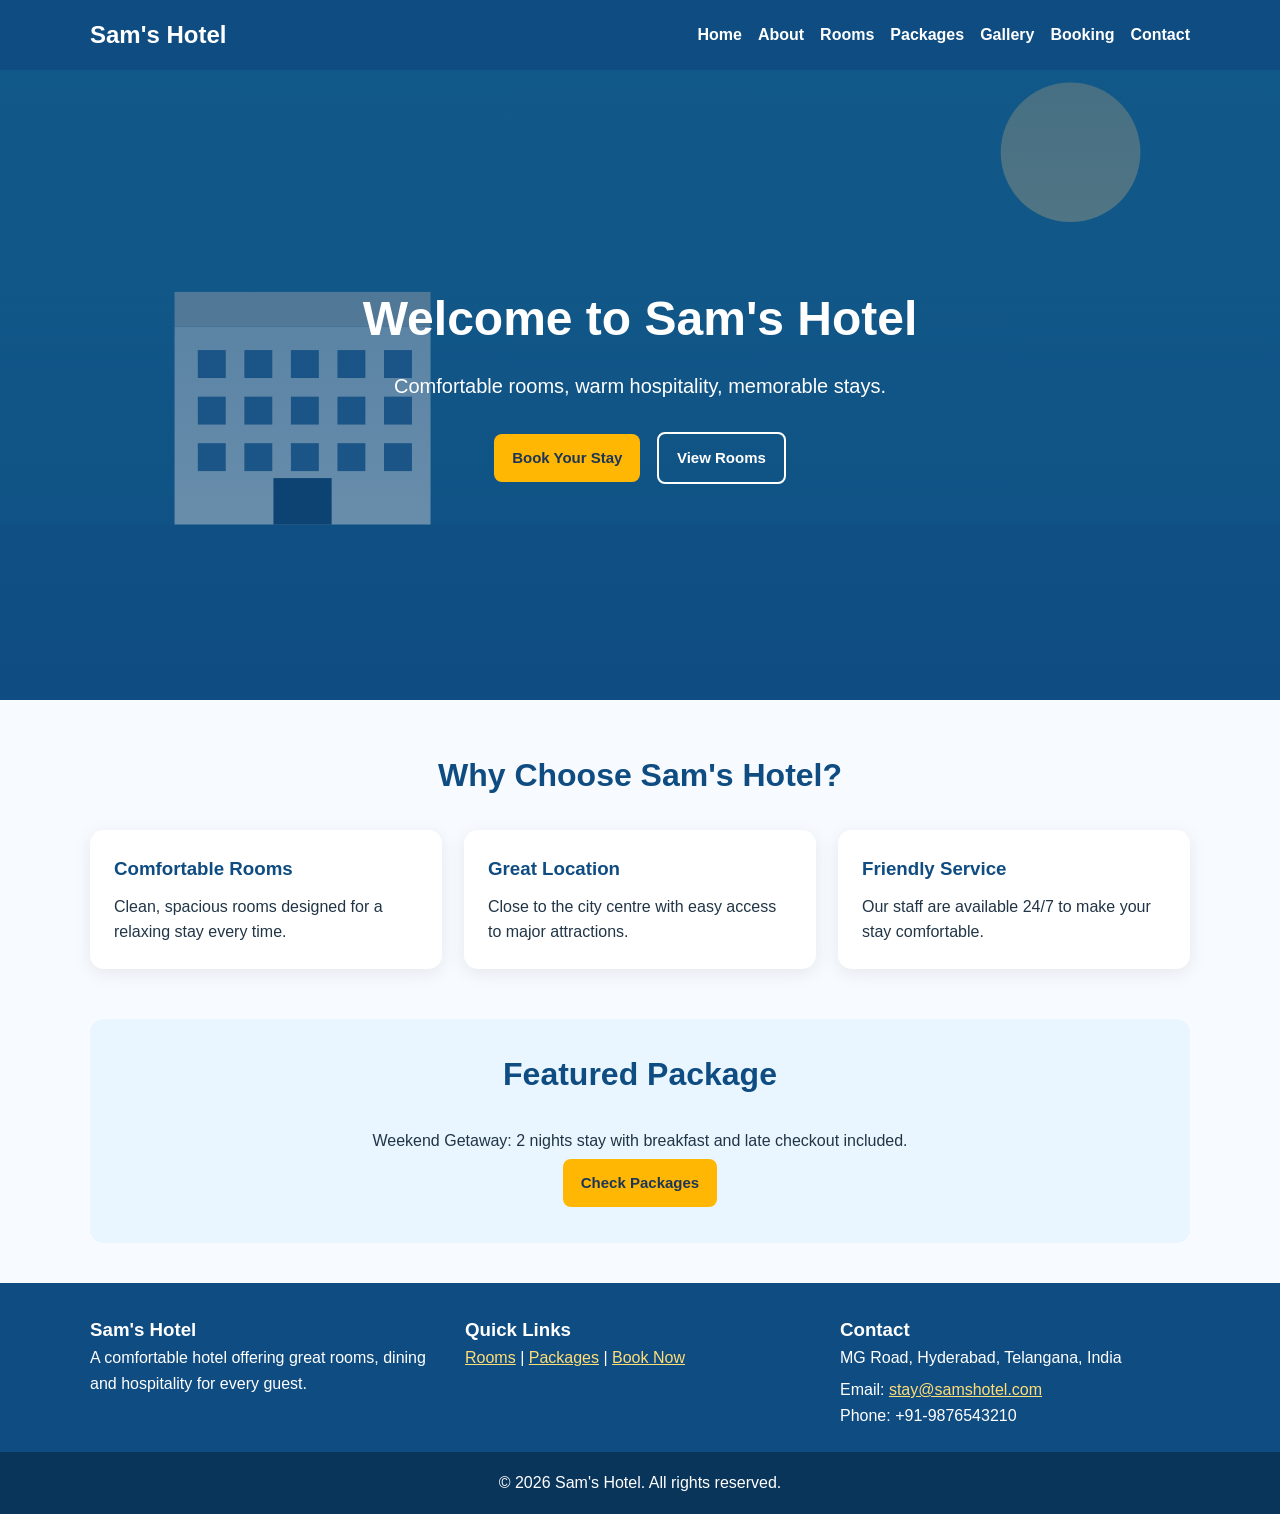
<file: index.html>
<!DOCTYPE html>
<html lang="en">
<head>
  <meta charset="UTF-8">
  <meta name="viewport" content="width=device-width, initial-scale=1.0">
  <title>Sam's Hotel | Comfortable Rooms & Warm Hospitality in Hyderabad</title>
  <meta name="description" content="Sam's Hotel in Hyderabad offers comfortable rooms, honest pricing and 24/7 friendly service. Book Deluxe Rooms, Executive Suites or Family Rooms online today.">
  <meta name="keywords" content="hotel, Sam's Hotel, booking, rooms, amenities, hospitality">
  <link rel="canonical" href="https://samhotelsite.netlify.app/">
  <link rel="icon" type="image/svg+xml" href="favicon.svg">

  <meta property="og:type" content="website">
  <meta property="og:site_name" content="Sam's Hotel">
  <meta property="og:title" content="Sam's Hotel | Comfortable Rooms & Warm Hospitality in Hyderabad">
  <meta property="og:description" content="Sam's Hotel in Hyderabad offers comfortable rooms, honest pricing and 24/7 friendly service. Book Deluxe Rooms, Executive Suites or Family Rooms online today.">
  <meta property="og:url" content="https://samhotelsite.netlify.app/">
  <meta property="og:image" content="https://samhotelsite.netlify.app/og-image.png">

  <meta name="twitter:card" content="summary_large_image">
  <meta name="twitter:title" content="Sam's Hotel | Comfortable Rooms & Warm Hospitality in Hyderabad">
  <meta name="twitter:description" content="Sam's Hotel in Hyderabad offers comfortable rooms, honest pricing and 24/7 friendly service. Book Deluxe Rooms, Executive Suites or Family Rooms online today.">
  <meta name="twitter:image" content="https://samhotelsite.netlify.app/og-image.png">

  <script type="application/ld+json">
{
  "@context": "https://schema.org",
  "@type": "Hotel",
  "name": "Sam's Hotel",
  "image": "https://samhotelsite.netlify.app/og-image.png",
  "url": "https://samhotelsite.netlify.app/",
  "telephone": "+91-9876543210",
  "email": "stay@samshotel.com",
  "priceRange": "Rs.3,500 - Rs.6,200",
  "address": {
    "@type": "PostalAddress",
    "streetAddress": "MG Road",
    "addressLocality": "Hyderabad",
    "addressRegion": "Telangana",
    "addressCountry": "IN"
  }
}
  </script>
  <script type="application/ld+json">
{
  "@context": "https://schema.org",
  "@type": "Organization",
  "name": "Sam's Hotel",
  "url": "https://samhotelsite.netlify.app/",
  "logo": "https://samhotelsite.netlify.app/favicon.svg",
  "email": "stay@samshotel.com",
  "telephone": "+91-9876543210"
}
  </script>
  <!-- TODO once you have real social profiles, add a sameAs array to the
       Organization schema above and link the profiles in the footer, e.g.
       "sameAs": ["https://facebook.com/...", "https://x.com/...","https://instagram.com/...","https://youtube.com/...","https://linkedin.com/company/..."] -->
  <link rel="stylesheet" href="style.css">

  <!-- Google Analytics 4 -- replace G-XXXXXXXXXX with your real GA4 Measurement ID -->
  <!--
  <script async src="https://www.googletagmanager.com/gtag/js?id=G-XXXXXXXXXX"></script>
  <script>
    window.dataLayer = window.dataLayer || [];
    function gtag(){dataLayer.push(arguments);}
    gtag('js', new Date());
    gtag('config', 'G-XXXXXXXXXX');
  </script>
  -->
</head>
<body>

<header class="site-header">
  <div class="container header-inner">
    <a class="logo" href="index.html">Sam's Hotel</a>
    <button class="menu-btn" id="menuBtn" aria-label="Toggle navigation">☰</button>
    <nav class="nav-links" id="navLinks">
      <a href="index.html">Home</a>
      <a href="about.html">About</a>
      <a href="rooms.html">Rooms</a>
      <a href="packages.html">Packages</a>
      <a href="gallery.html">Gallery</a>
      <a href="booking.html">Booking</a>
      <a href="contact.html">Contact</a>
    </nav>
  </div>
</header>

<main>

<section class="hero">
  <svg class="hero-bg" viewBox="0 0 1100 620" preserveAspectRatio="xMidYMid slice" xmlns="http://www.w3.org/2000/svg">
    <defs>
      <linearGradient id="sky" x1="0" y1="0" x2="0" y2="1"><stop offset="0" stop-color="#1780a1"/><stop offset="1" stop-color="#0f4c81"/></linearGradient>
    </defs>
    <rect width="1100" height="620" fill="url(#sky)"/>
    <circle cx="920" cy="110" r="60" fill="#ffe08a" opacity="0.9"/>
    <rect x="150" y="260" width="220" height="170" fill="#f2f2ec"/>
    <rect x="150" y="230" width="220" height="30" fill="#d8d3c4"/>
    <g fill="#0f4c81" opacity="0.85">
      <rect x="170" y="280" width="24" height="24"/><rect x="210" y="280" width="24" height="24"/><rect x="250" y="280" width="24" height="24"/><rect x="290" y="280" width="24" height="24"/><rect x="330" y="280" width="24" height="24"/>
      <rect x="170" y="320" width="24" height="24"/><rect x="210" y="320" width="24" height="24"/><rect x="250" y="320" width="24" height="24"/><rect x="290" y="320" width="24" height="24"/><rect x="330" y="320" width="24" height="24"/>
      <rect x="170" y="360" width="24" height="24"/><rect x="210" y="360" width="24" height="24"/><rect x="250" y="360" width="24" height="24"/><rect x="290" y="360" width="24" height="24"/><rect x="330" y="360" width="24" height="24"/>
    </g>
    <rect x="235" y="390" width="50" height="40" fill="#0a355b"/>
    <rect y="430" width="1100" height="190" fill="#0e4c81" opacity="0.5"/>
  </svg>
  <div class="container hero-content">
    <h1>Welcome to Sam's Hotel</h1>
    <p>Comfortable rooms, warm hospitality, memorable stays.</p>
    <a class="btn" href="booking.html">Book Your Stay</a>
    <a class="btn btn-outline" href="rooms.html">View Rooms</a>
  </div>
</section>

<section class="container section">
  <h2>Why Choose Sam's Hotel?</h2>
  <div class="cards">
    <article class="card"><h3>Comfortable Rooms</h3><p>Clean, spacious rooms designed for a relaxing stay every time.</p></article>
    <article class="card"><h3>Great Location</h3><p>Close to the city centre with easy access to major attractions.</p></article>
    <article class="card"><h3>Friendly Service</h3><p>Our staff are available 24/7 to make your stay comfortable.</p></article>
  </div>
</section>

<section class="container section highlight">
  <h2>Featured Package</h2>
  <p>Weekend Getaway: 2 nights stay with breakfast and late checkout included.</p>
  <a class="btn" href="packages.html">Check Packages</a>
</section>

</main>

<footer class="site-footer">
  <div class="container footer-grid">
    <div>
      <h3>Sam's Hotel</h3>
      <p>A comfortable hotel offering great rooms, dining and hospitality for every guest.</p>
    </div>
    <div>
      <h3>Quick Links</h3>
      <p><a href="rooms.html">Rooms</a> | <a href="packages.html">Packages</a> | <a href="booking.html">Book Now</a></p>
    </div>
    <div>
      <h3>Contact</h3>
      <p>MG Road, Hyderabad, Telangana, India</p>
      <p style="margin-top:6px">Email: <a class="email-protect" href="#" data-user="stay" data-domain="samshotel.com">stay [at] samshotel [dot] com</a><br>Phone: +91-9876543210</p>
    </div>
  </div>
  <p class="copyright">© 2026 Sam's Hotel. All rights reserved.</p>
</footer>

<script src="script.js"></script>

<!-- Tawk.to Live Chat Widget for Sam's Hotel -->
<script type="text/javascript">
var Tawk_API = Tawk_API || {}, Tawk_LoadStart = new Date();
(function () {
  var s1 = document.createElement("script"), s0 = document.getElementsByTagName("script")[0];
  s1.async = true;
  s1.src = 'https://embed.tawk.to/6a4546a1735c171d436d7801/1jsf9npvp';
  s1.charset = 'UTF-8';
  s1.setAttribute('crossorigin', '*');
  s0.parentNode.insertBefore(s1, s0);
})();
</script>
<!-- End Tawk.to Live Chat Widget -->

</body>
</html>
</file>
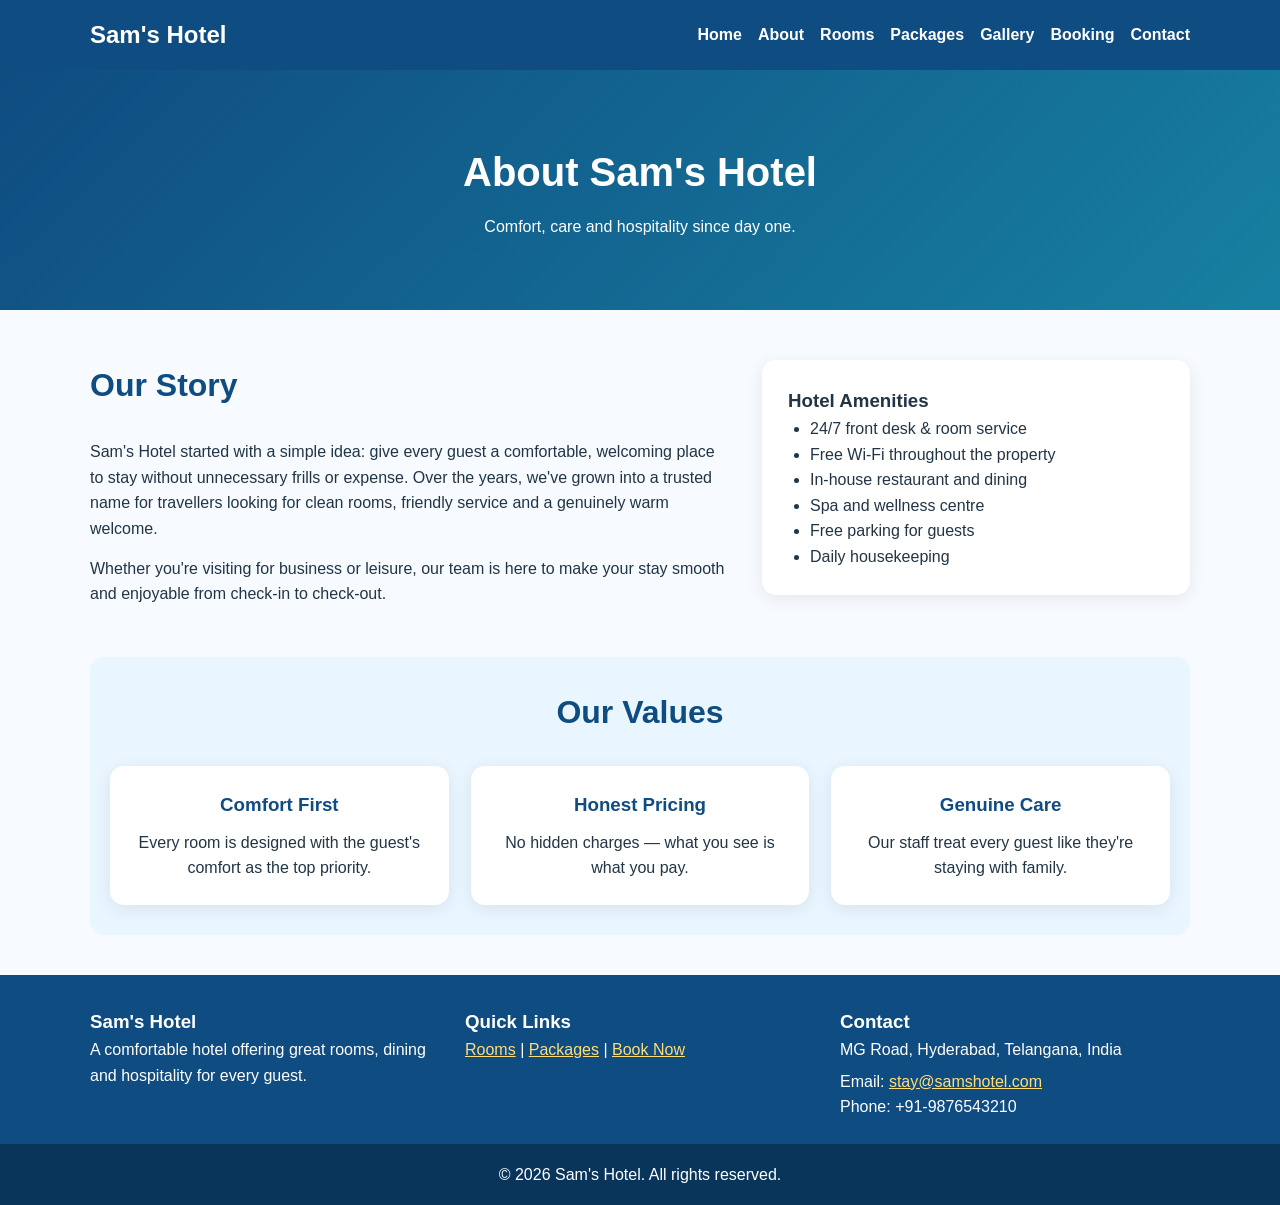
<file: about.html>
<!DOCTYPE html>
<html lang="en">
<head>
  <meta charset="UTF-8">
  <meta name="viewport" content="width=device-width, initial-scale=1.0">
  <title>About Sam's Hotel | Our Story, Values & Amenities in Hyderabad</title>
  <meta name="description" content="Discover the story behind Sam's Hotel, our values of comfort, honest pricing and genuine care, and the full range of amenities we offer every guest.">
  <meta name="keywords" content="about, Sam's Hotel, hotel story, amenities">
  <link rel="canonical" href="https://samhotelsite.netlify.app/about.html">
  <link rel="icon" type="image/svg+xml" href="favicon.svg">

  <meta property="og:type" content="website">
  <meta property="og:site_name" content="Sam's Hotel">
  <meta property="og:title" content="About Sam's Hotel | Our Story, Values & Amenities in Hyderabad">
  <meta property="og:description" content="Discover the story behind Sam's Hotel, our values of comfort, honest pricing and genuine care, and the full range of amenities we offer every guest.">
  <meta property="og:url" content="https://samhotelsite.netlify.app/about.html">
  <meta property="og:image" content="https://samhotelsite.netlify.app/og-image.png">

  <meta name="twitter:card" content="summary_large_image">
  <meta name="twitter:title" content="About Sam's Hotel | Our Story, Values & Amenities in Hyderabad">
  <meta name="twitter:description" content="Discover the story behind Sam's Hotel, our values of comfort, honest pricing and genuine care, and the full range of amenities we offer every guest.">
  <meta name="twitter:image" content="https://samhotelsite.netlify.app/og-image.png">

  <script type="application/ld+json">
{
  "@context": "https://schema.org",
  "@type": "Hotel",
  "name": "Sam's Hotel",
  "image": "https://samhotelsite.netlify.app/og-image.png",
  "url": "https://samhotelsite.netlify.app/",
  "telephone": "+91-9876543210",
  "email": "stay@samshotel.com",
  "priceRange": "Rs.3,500 - Rs.6,200",
  "address": {
    "@type": "PostalAddress",
    "streetAddress": "MG Road",
    "addressLocality": "Hyderabad",
    "addressRegion": "Telangana",
    "addressCountry": "IN"
  }
}
  </script>
  <script type="application/ld+json">
{
  "@context": "https://schema.org",
  "@type": "Organization",
  "name": "Sam's Hotel",
  "url": "https://samhotelsite.netlify.app/",
  "logo": "https://samhotelsite.netlify.app/favicon.svg",
  "email": "stay@samshotel.com",
  "telephone": "+91-9876543210"
}
  </script>
  <!-- TODO once you have real social profiles, add a sameAs array to the
       Organization schema above and link the profiles in the footer, e.g.
       "sameAs": ["https://facebook.com/...", "https://x.com/...","https://instagram.com/...","https://youtube.com/...","https://linkedin.com/company/..."] -->
  <link rel="stylesheet" href="style.css">

  <!-- Google Analytics 4 -- replace G-XXXXXXXXXX with your real GA4 Measurement ID -->
  <!--
  <script async src="https://www.googletagmanager.com/gtag/js?id=G-XXXXXXXXXX"></script>
  <script>
    window.dataLayer = window.dataLayer || [];
    function gtag(){dataLayer.push(arguments);}
    gtag('js', new Date());
    gtag('config', 'G-XXXXXXXXXX');
  </script>
  -->
</head>
<body>

<header class="site-header">
  <div class="container header-inner">
    <a class="logo" href="index.html">Sam's Hotel</a>
    <button class="menu-btn" id="menuBtn" aria-label="Toggle navigation">☰</button>
    <nav class="nav-links" id="navLinks">
      <a href="index.html">Home</a>
      <a href="about.html">About</a>
      <a href="rooms.html">Rooms</a>
      <a href="packages.html">Packages</a>
      <a href="gallery.html">Gallery</a>
      <a href="booking.html">Booking</a>
      <a href="contact.html">Contact</a>
    </nav>
  </div>
</header>

<main>

<section class="page-banner">
  <div class="container">
    <h1>About Sam's Hotel</h1>
    <p>Comfort, care and hospitality since day one.</p>
  </div>
</section>

<section class="container section">
  <div class="two-column">
    <div>
      <h2 style="text-align:left">Our Story</h2>
      <p>Sam's Hotel started with a simple idea: give every guest a comfortable, welcoming place to stay without unnecessary frills or expense. Over the years, we've grown into a trusted name for travellers looking for clean rooms, friendly service and a genuinely warm welcome.</p>
      <p style="margin-top:14px">Whether you're visiting for business or leisure, our team is here to make your stay smooth and enjoyable from check-in to check-out.</p>
    </div>
    <div class="info-box">
      <h3>Hotel Amenities</h3>
      <ul>
        <li>24/7 front desk & room service</li>
        <li>Free Wi-Fi throughout the property</li>
        <li>In-house restaurant and dining</li>
        <li>Spa and wellness centre</li>
        <li>Free parking for guests</li>
        <li>Daily housekeeping</li>
      </ul>
    </div>
  </div>
</section>

<section class="container section highlight">
  <h2>Our Values</h2>
  <div class="cards">
    <article class="card"><h3>Comfort First</h3><p>Every room is designed with the guest's comfort as the top priority.</p></article>
    <article class="card"><h3>Honest Pricing</h3><p>No hidden charges — what you see is what you pay.</p></article>
    <article class="card"><h3>Genuine Care</h3><p>Our staff treat every guest like they're staying with family.</p></article>
  </div>
</section>

</main>

<footer class="site-footer">
  <div class="container footer-grid">
    <div>
      <h3>Sam's Hotel</h3>
      <p>A comfortable hotel offering great rooms, dining and hospitality for every guest.</p>
    </div>
    <div>
      <h3>Quick Links</h3>
      <p><a href="rooms.html">Rooms</a> | <a href="packages.html">Packages</a> | <a href="booking.html">Book Now</a></p>
    </div>
    <div>
      <h3>Contact</h3>
      <p>MG Road, Hyderabad, Telangana, India</p>
      <p style="margin-top:6px">Email: <a class="email-protect" href="#" data-user="stay" data-domain="samshotel.com">stay [at] samshotel [dot] com</a><br>Phone: +91-9876543210</p>
    </div>
  </div>
  <p class="copyright">© 2026 Sam's Hotel. All rights reserved.</p>
</footer>

<script src="script.js"></script>

<!-- Tawk.to Live Chat Widget for Sam's Hotel -->
<script type="text/javascript">
var Tawk_API = Tawk_API || {}, Tawk_LoadStart = new Date();
(function () {
  var s1 = document.createElement("script"), s0 = document.getElementsByTagName("script")[0];
  s1.async = true;
  s1.src = 'https://embed.tawk.to/6a4546a1735c171d436d7801/1jsf9npvp';
  s1.charset = 'UTF-8';
  s1.setAttribute('crossorigin', '*');
  s0.parentNode.insertBefore(s1, s0);
})();
</script>
<!-- End Tawk.to Live Chat Widget -->

</body>
</html>
</file>
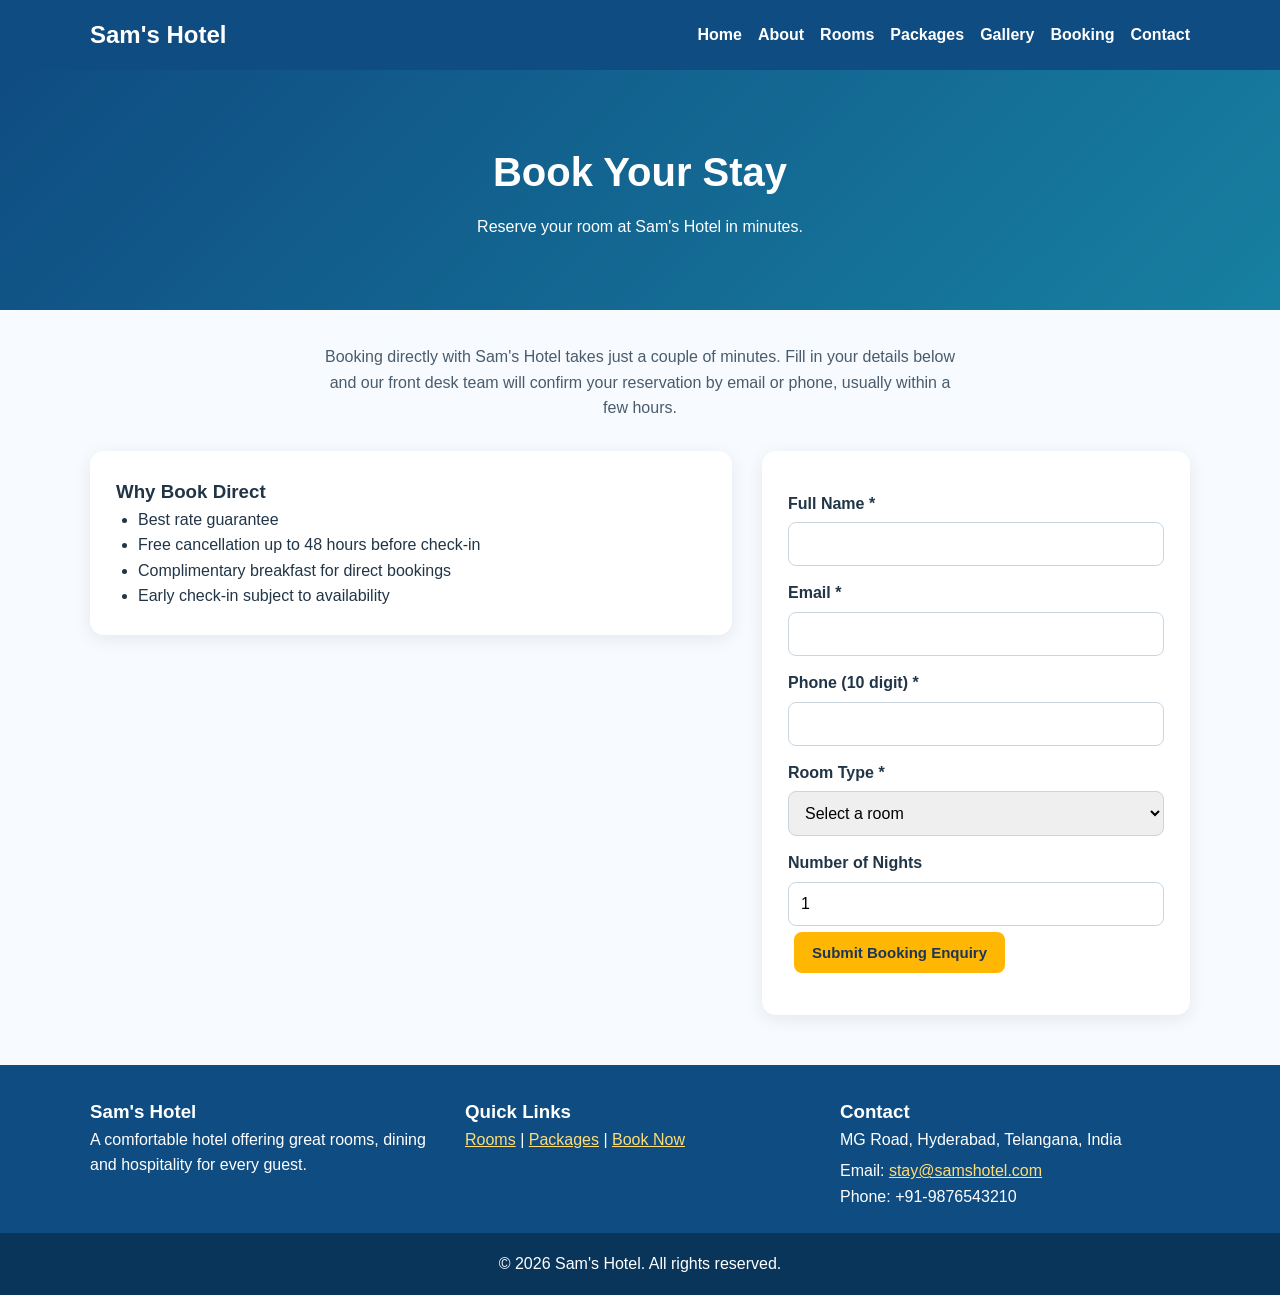
<file: booking.html>
<!DOCTYPE html>
<html lang="en">
<head>
  <meta charset="UTF-8">
  <meta name="viewport" content="width=device-width, initial-scale=1.0">
  <title>Book Your Stay Online | Sam's Hotel Hyderabad</title>
  <meta name="description" content="Reserve your room at Sam's Hotel in minutes. Enjoy a best rate guarantee, free cancellation up to 48 hours before check-in and complimentary breakfast.">
  <meta name="keywords" content="booking, Sam's Hotel, reserve room, book now">
  <link rel="canonical" href="https://samhotelsite.netlify.app/booking.html">
  <link rel="icon" type="image/svg+xml" href="favicon.svg">

  <meta property="og:type" content="website">
  <meta property="og:site_name" content="Sam's Hotel">
  <meta property="og:title" content="Book Your Stay Online | Sam's Hotel Hyderabad">
  <meta property="og:description" content="Reserve your room at Sam's Hotel in minutes. Enjoy a best rate guarantee, free cancellation up to 48 hours before check-in and complimentary breakfast.">
  <meta property="og:url" content="https://samhotelsite.netlify.app/booking.html">
  <meta property="og:image" content="https://samhotelsite.netlify.app/og-image.png">

  <meta name="twitter:card" content="summary_large_image">
  <meta name="twitter:title" content="Book Your Stay Online | Sam's Hotel Hyderabad">
  <meta name="twitter:description" content="Reserve your room at Sam's Hotel in minutes. Enjoy a best rate guarantee, free cancellation up to 48 hours before check-in and complimentary breakfast.">
  <meta name="twitter:image" content="https://samhotelsite.netlify.app/og-image.png">

  <script type="application/ld+json">
{
  "@context": "https://schema.org",
  "@type": "Hotel",
  "name": "Sam's Hotel",
  "image": "https://samhotelsite.netlify.app/og-image.png",
  "url": "https://samhotelsite.netlify.app/",
  "telephone": "+91-9876543210",
  "email": "stay@samshotel.com",
  "priceRange": "Rs.3,500 - Rs.6,200",
  "address": {
    "@type": "PostalAddress",
    "streetAddress": "MG Road",
    "addressLocality": "Hyderabad",
    "addressRegion": "Telangana",
    "addressCountry": "IN"
  }
}
  </script>
  <script type="application/ld+json">
{
  "@context": "https://schema.org",
  "@type": "Organization",
  "name": "Sam's Hotel",
  "url": "https://samhotelsite.netlify.app/",
  "logo": "https://samhotelsite.netlify.app/favicon.svg",
  "email": "stay@samshotel.com",
  "telephone": "+91-9876543210"
}
  </script>
  <!-- TODO once you have real social profiles, add a sameAs array to the
       Organization schema above and link the profiles in the footer, e.g.
       "sameAs": ["https://facebook.com/...", "https://x.com/...","https://instagram.com/...","https://youtube.com/...","https://linkedin.com/company/..."] -->
  <link rel="stylesheet" href="style.css">

  <!-- Google Analytics 4 -- replace G-XXXXXXXXXX with your real GA4 Measurement ID -->
  <!--
  <script async src="https://www.googletagmanager.com/gtag/js?id=G-XXXXXXXXXX"></script>
  <script>
    window.dataLayer = window.dataLayer || [];
    function gtag(){dataLayer.push(arguments);}
    gtag('js', new Date());
    gtag('config', 'G-XXXXXXXXXX');
  </script>
  -->
</head>
<body>

<header class="site-header">
  <div class="container header-inner">
    <a class="logo" href="index.html">Sam's Hotel</a>
    <button class="menu-btn" id="menuBtn" aria-label="Toggle navigation">☰</button>
    <nav class="nav-links" id="navLinks">
      <a href="index.html">Home</a>
      <a href="about.html">About</a>
      <a href="rooms.html">Rooms</a>
      <a href="packages.html">Packages</a>
      <a href="gallery.html">Gallery</a>
      <a href="booking.html">Booking</a>
      <a href="contact.html">Contact</a>
    </nav>
  </div>
</header>

<main>

<section class="page-banner">
  <div class="container">
    <h1>Book Your Stay</h1>
    <p>Reserve your room at Sam's Hotel in minutes.</p>
  </div>
</section>

<section class="container section form-section">
  <p class="lead">Booking directly with Sam's Hotel takes just a couple of minutes. Fill in your details below and our front desk team will confirm your reservation by email or phone, usually within a few hours.</p>
  <div class="two-column">
    <div class="info-box">
      <h3>Why Book Direct</h3>
      <ul>
        <li>Best rate guarantee</li>
        <li>Free cancellation up to 48 hours before check-in</li>
        <li>Complimentary breakfast for direct bookings</li>
        <li>Early check-in subject to availability</li>
      </ul>
    </div>
    <form id="bookingForm">
      <label for="name">Full Name *</label>
      <input type="text" id="name" required>

      <label for="email">Email *</label>
      <input type="email" id="email" required>

      <label for="phone">Phone (10 digit) *</label>
      <input type="tel" id="phone" required>

      <label for="roomType">Room Type *</label>
      <select id="roomType" required>
        <option value="">Select a room</option>
        <option value="3500">Deluxe Room – ₹3,500/night</option>
        <option value="6200">Executive Suite – ₹6,200/night</option>
        <option value="5000">Family Room – ₹5,000/night</option>
      </select>

      <label for="nights">Number of Nights</label>
      <input type="number" id="nights" min="1" value="1">

      <button type="submit" class="btn">Submit Booking Enquiry</button>
      <p id="formMessage" style="margin-top:10px;font-weight:bold"></p>
    </form>
  </div>
</section>

</main>

<footer class="site-footer">
  <div class="container footer-grid">
    <div>
      <h3>Sam's Hotel</h3>
      <p>A comfortable hotel offering great rooms, dining and hospitality for every guest.</p>
    </div>
    <div>
      <h3>Quick Links</h3>
      <p><a href="rooms.html">Rooms</a> | <a href="packages.html">Packages</a> | <a href="booking.html">Book Now</a></p>
    </div>
    <div>
      <h3>Contact</h3>
      <p>MG Road, Hyderabad, Telangana, India</p>
      <p style="margin-top:6px">Email: <a class="email-protect" href="#" data-user="stay" data-domain="samshotel.com">stay [at] samshotel [dot] com</a><br>Phone: +91-9876543210</p>
    </div>
  </div>
  <p class="copyright">© 2026 Sam's Hotel. All rights reserved.</p>
</footer>

<script src="script.js"></script>

<!-- Tawk.to Live Chat Widget for Sam's Hotel -->
<script type="text/javascript">
var Tawk_API = Tawk_API || {}, Tawk_LoadStart = new Date();
(function () {
  var s1 = document.createElement("script"), s0 = document.getElementsByTagName("script")[0];
  s1.async = true;
  s1.src = 'https://embed.tawk.to/6a4546a1735c171d436d7801/1jsf9npvp';
  s1.charset = 'UTF-8';
  s1.setAttribute('crossorigin', '*');
  s0.parentNode.insertBefore(s1, s0);
})();
</script>
<!-- End Tawk.to Live Chat Widget -->

</body>
</html>
</file>
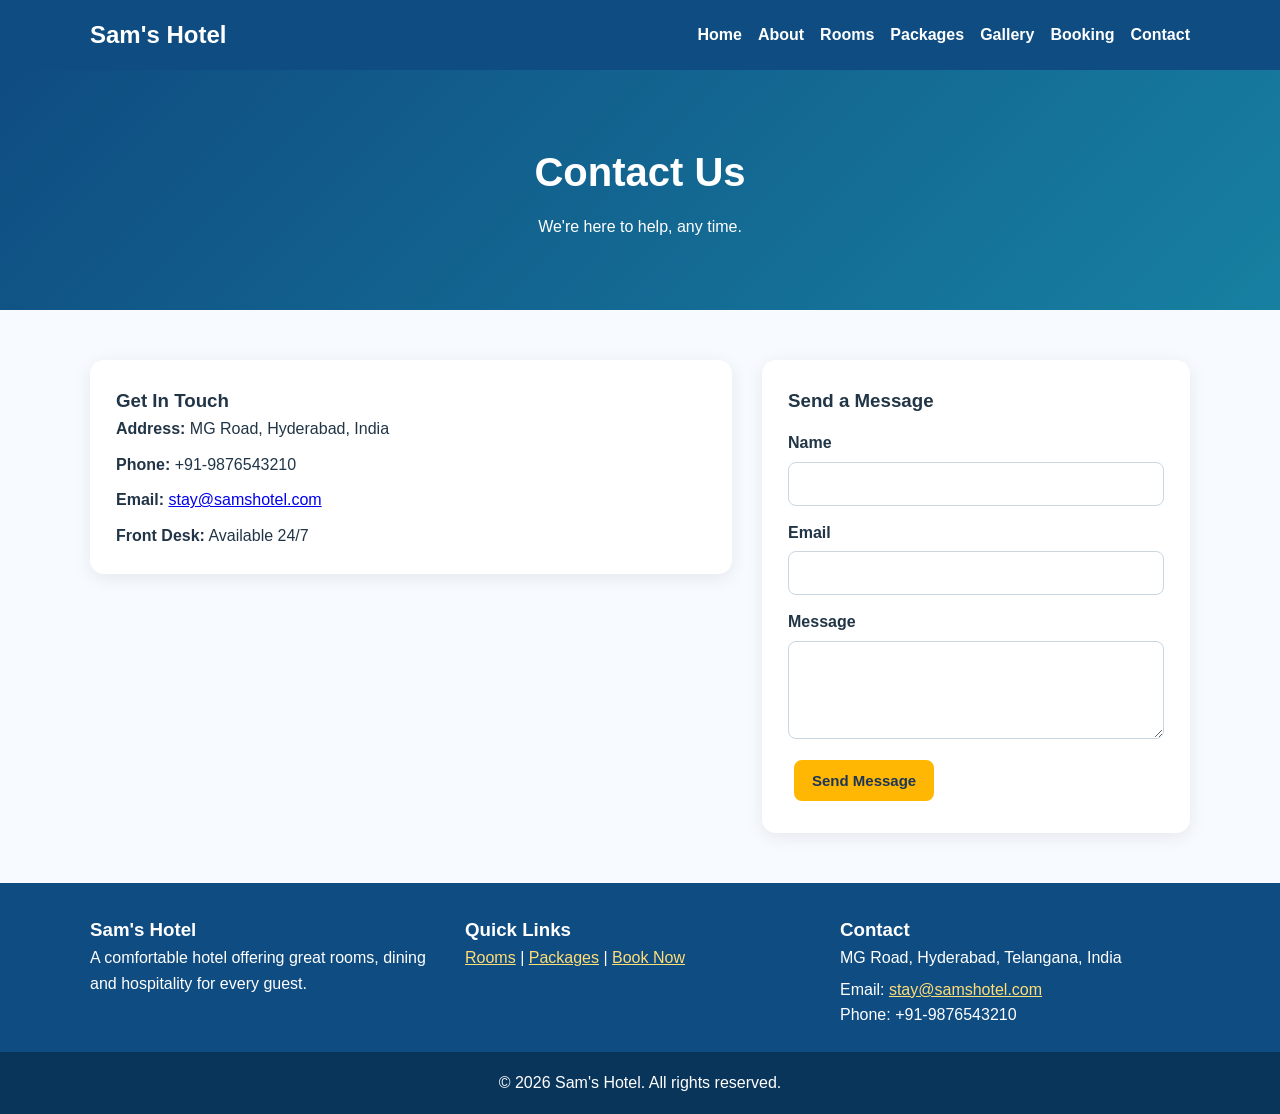
<file: contact.html>
<!DOCTYPE html>
<html lang="en">
<head>
  <meta charset="UTF-8">
  <meta name="viewport" content="width=device-width, initial-scale=1.0">
  <title>Contact Sam's Hotel | Address, Phone & Email in Hyderabad</title>
  <meta name="description" content="Get in touch with Sam's Hotel on MG Road, Hyderabad. Call, email or send us a message any time — our front desk team is available 24/7 to help.">
  <meta name="keywords" content="contact, Sam's Hotel, address, phone, email">
  <link rel="canonical" href="https://samhotelsite.netlify.app/contact.html">
  <link rel="icon" type="image/svg+xml" href="favicon.svg">

  <meta property="og:type" content="website">
  <meta property="og:site_name" content="Sam's Hotel">
  <meta property="og:title" content="Contact Sam's Hotel | Address, Phone & Email in Hyderabad">
  <meta property="og:description" content="Get in touch with Sam's Hotel on MG Road, Hyderabad. Call, email or send us a message any time — our front desk team is available 24/7 to help.">
  <meta property="og:url" content="https://samhotelsite.netlify.app/contact.html">
  <meta property="og:image" content="https://samhotelsite.netlify.app/og-image.png">

  <meta name="twitter:card" content="summary_large_image">
  <meta name="twitter:title" content="Contact Sam's Hotel | Address, Phone & Email in Hyderabad">
  <meta name="twitter:description" content="Get in touch with Sam's Hotel on MG Road, Hyderabad. Call, email or send us a message any time — our front desk team is available 24/7 to help.">
  <meta name="twitter:image" content="https://samhotelsite.netlify.app/og-image.png">

  <script type="application/ld+json">
{
  "@context": "https://schema.org",
  "@type": "Hotel",
  "name": "Sam's Hotel",
  "image": "https://samhotelsite.netlify.app/og-image.png",
  "url": "https://samhotelsite.netlify.app/",
  "telephone": "+91-9876543210",
  "email": "stay@samshotel.com",
  "priceRange": "Rs.3,500 - Rs.6,200",
  "address": {
    "@type": "PostalAddress",
    "streetAddress": "MG Road",
    "addressLocality": "Hyderabad",
    "addressRegion": "Telangana",
    "addressCountry": "IN"
  }
}
  </script>
  <script type="application/ld+json">
{
  "@context": "https://schema.org",
  "@type": "Organization",
  "name": "Sam's Hotel",
  "url": "https://samhotelsite.netlify.app/",
  "logo": "https://samhotelsite.netlify.app/favicon.svg",
  "email": "stay@samshotel.com",
  "telephone": "+91-9876543210"
}
  </script>
  <!-- TODO once you have real social profiles, add a sameAs array to the
       Organization schema above and link the profiles in the footer, e.g.
       "sameAs": ["https://facebook.com/...", "https://x.com/...","https://instagram.com/...","https://youtube.com/...","https://linkedin.com/company/..."] -->
  <link rel="stylesheet" href="style.css">

  <!-- Google Analytics 4 -- replace G-XXXXXXXXXX with your real GA4 Measurement ID -->
  <!--
  <script async src="https://www.googletagmanager.com/gtag/js?id=G-XXXXXXXXXX"></script>
  <script>
    window.dataLayer = window.dataLayer || [];
    function gtag(){dataLayer.push(arguments);}
    gtag('js', new Date());
    gtag('config', 'G-XXXXXXXXXX');
  </script>
  -->
</head>
<body>

<header class="site-header">
  <div class="container header-inner">
    <a class="logo" href="index.html">Sam's Hotel</a>
    <button class="menu-btn" id="menuBtn" aria-label="Toggle navigation">☰</button>
    <nav class="nav-links" id="navLinks">
      <a href="index.html">Home</a>
      <a href="about.html">About</a>
      <a href="rooms.html">Rooms</a>
      <a href="packages.html">Packages</a>
      <a href="gallery.html">Gallery</a>
      <a href="booking.html">Booking</a>
      <a href="contact.html">Contact</a>
    </nav>
  </div>
</header>

<main>

<section class="page-banner">
  <div class="container">
    <h1>Contact Us</h1>
    <p>We're here to help, any time.</p>
  </div>
</section>

<section class="container section">
  <div class="two-column">
    <div class="info-box">
      <h3>Get In Touch</h3>
      <p><strong>Address:</strong> MG Road, Hyderabad, India</p>
      <p style="margin-top:10px"><strong>Phone:</strong> +91-9876543210</p>
      <p style="margin-top:10px"><strong>Email:</strong> <a class="email-protect" href="#" data-user="stay" data-domain="samshotel.com">stay [at] samshotel [dot] com</a></p>
      <p style="margin-top:10px"><strong>Front Desk:</strong> Available 24/7</p>
    </div>
    <div class="info-box">
      <h3>Send a Message</h3>
      <form>
        <label for="cname">Name</label>
        <input type="text" id="cname">
        <label for="cemail">Email</label>
        <input type="email" id="cemail">
        <label for="cmessage">Message</label>
        <textarea id="cmessage" rows="4"></textarea>
        <button type="button" class="btn" style="margin-top:14px" onclick="alert('Thank you for reaching out! We will get back to you soon.')">Send Message</button>
      </form>
    </div>
  </div>
</section>

</main>

<footer class="site-footer">
  <div class="container footer-grid">
    <div>
      <h3>Sam's Hotel</h3>
      <p>A comfortable hotel offering great rooms, dining and hospitality for every guest.</p>
    </div>
    <div>
      <h3>Quick Links</h3>
      <p><a href="rooms.html">Rooms</a> | <a href="packages.html">Packages</a> | <a href="booking.html">Book Now</a></p>
    </div>
    <div>
      <h3>Contact</h3>
      <p>MG Road, Hyderabad, Telangana, India</p>
      <p style="margin-top:6px">Email: <a class="email-protect" href="#" data-user="stay" data-domain="samshotel.com">stay [at] samshotel [dot] com</a><br>Phone: +91-9876543210</p>
    </div>
  </div>
  <p class="copyright">© 2026 Sam's Hotel. All rights reserved.</p>
</footer>

<script src="script.js"></script>

<!-- Tawk.to Live Chat Widget for Sam's Hotel -->
<script type="text/javascript">
var Tawk_API = Tawk_API || {}, Tawk_LoadStart = new Date();
(function () {
  var s1 = document.createElement("script"), s0 = document.getElementsByTagName("script")[0];
  s1.async = true;
  s1.src = 'https://embed.tawk.to/6a4546a1735c171d436d7801/1jsf9npvp';
  s1.charset = 'UTF-8';
  s1.setAttribute('crossorigin', '*');
  s0.parentNode.insertBefore(s1, s0);
})();
</script>
<!-- End Tawk.to Live Chat Widget -->

</body>
</html>
</file>
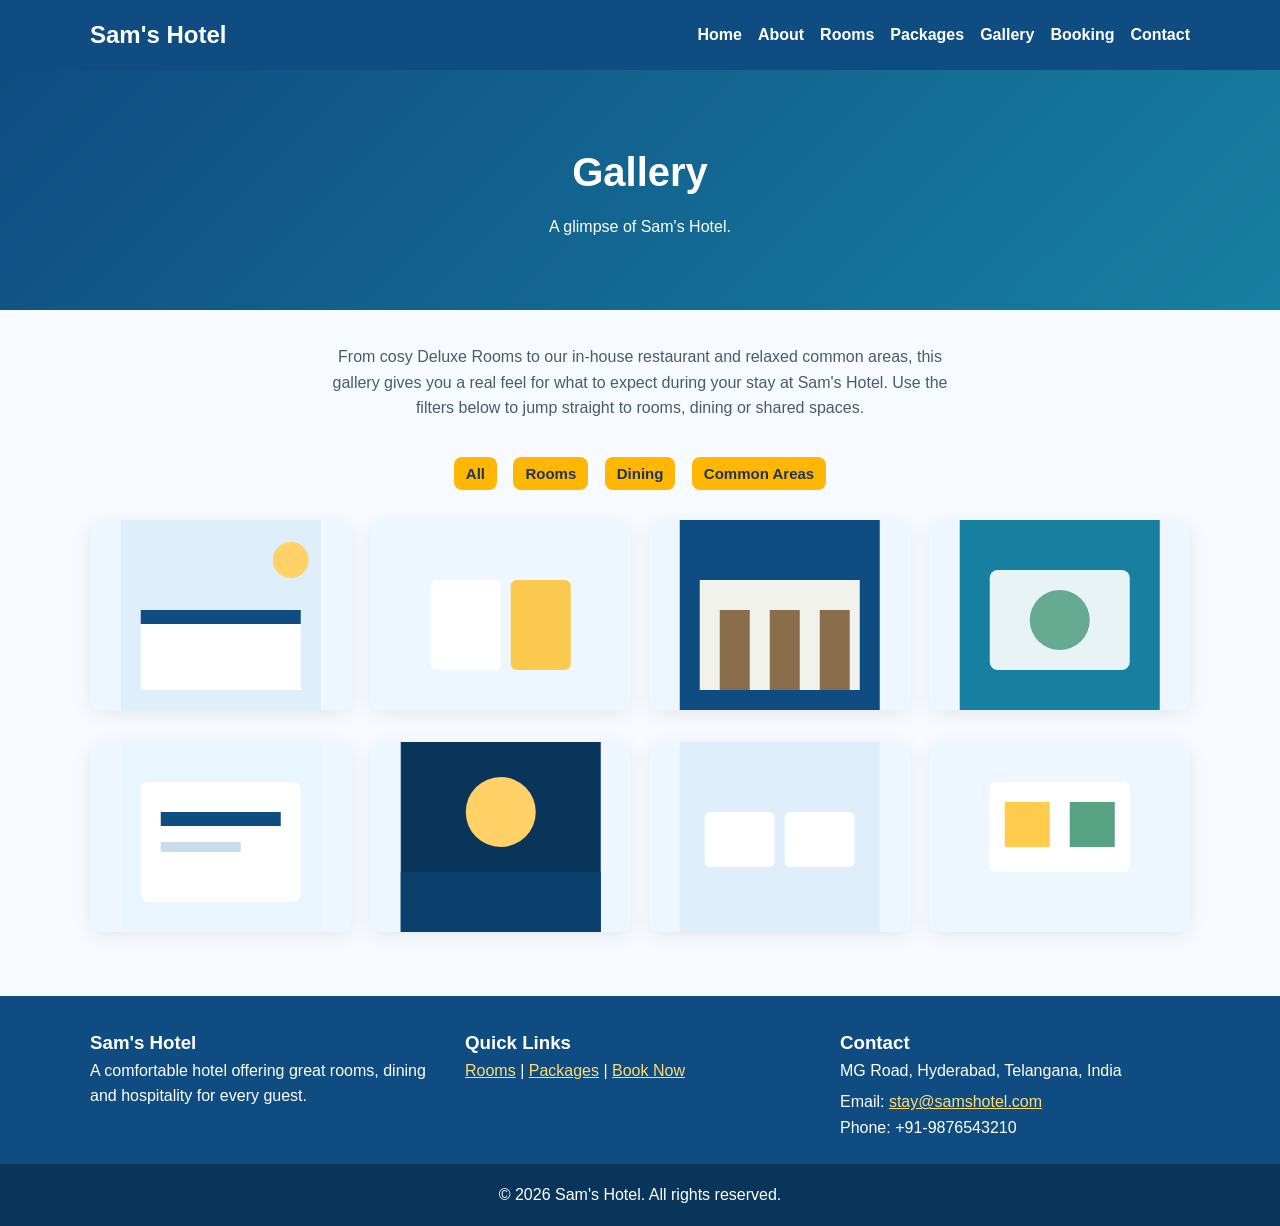
<file: gallery.html>
<!DOCTYPE html>
<html lang="en">
<head>
  <meta charset="UTF-8">
  <meta name="viewport" content="width=device-width, initial-scale=1.0">
  <title>Photo Gallery | Rooms, Dining & Common Areas at Sam's Hotel</title>
  <meta name="description" content="Take a visual tour of Sam's Hotel: browse photos of our guest rooms, in-house restaurant, dining areas and shared common spaces before you book.">
  <meta name="keywords" content="gallery, Sam's Hotel, photos, rooms, dining">
  <link rel="canonical" href="https://samhotelsite.netlify.app/gallery.html">
  <link rel="icon" type="image/svg+xml" href="favicon.svg">

  <meta property="og:type" content="website">
  <meta property="og:site_name" content="Sam's Hotel">
  <meta property="og:title" content="Photo Gallery | Rooms, Dining & Common Areas at Sam's Hotel">
  <meta property="og:description" content="Take a visual tour of Sam's Hotel: browse photos of our guest rooms, in-house restaurant, dining areas and shared common spaces before you book.">
  <meta property="og:url" content="https://samhotelsite.netlify.app/gallery.html">
  <meta property="og:image" content="https://samhotelsite.netlify.app/og-image.png">

  <meta name="twitter:card" content="summary_large_image">
  <meta name="twitter:title" content="Photo Gallery | Rooms, Dining & Common Areas at Sam's Hotel">
  <meta name="twitter:description" content="Take a visual tour of Sam's Hotel: browse photos of our guest rooms, in-house restaurant, dining areas and shared common spaces before you book.">
  <meta name="twitter:image" content="https://samhotelsite.netlify.app/og-image.png">

  <script type="application/ld+json">
{
  "@context": "https://schema.org",
  "@type": "Hotel",
  "name": "Sam's Hotel",
  "image": "https://samhotelsite.netlify.app/og-image.png",
  "url": "https://samhotelsite.netlify.app/",
  "telephone": "+91-9876543210",
  "email": "stay@samshotel.com",
  "priceRange": "Rs.3,500 - Rs.6,200",
  "address": {
    "@type": "PostalAddress",
    "streetAddress": "MG Road",
    "addressLocality": "Hyderabad",
    "addressRegion": "Telangana",
    "addressCountry": "IN"
  }
}
  </script>
  <script type="application/ld+json">
{
  "@context": "https://schema.org",
  "@type": "Organization",
  "name": "Sam's Hotel",
  "url": "https://samhotelsite.netlify.app/",
  "logo": "https://samhotelsite.netlify.app/favicon.svg",
  "email": "stay@samshotel.com",
  "telephone": "+91-9876543210"
}
  </script>
  <!-- TODO once you have real social profiles, add a sameAs array to the
       Organization schema above and link the profiles in the footer, e.g.
       "sameAs": ["https://facebook.com/...", "https://x.com/...","https://instagram.com/...","https://youtube.com/...","https://linkedin.com/company/..."] -->
  <link rel="stylesheet" href="style.css">

  <!-- Google Analytics 4 -- replace G-XXXXXXXXXX with your real GA4 Measurement ID -->
  <!--
  <script async src="https://www.googletagmanager.com/gtag/js?id=G-XXXXXXXXXX"></script>
  <script>
    window.dataLayer = window.dataLayer || [];
    function gtag(){dataLayer.push(arguments);}
    gtag('js', new Date());
    gtag('config', 'G-XXXXXXXXXX');
  </script>
  -->
</head>
<body>

<header class="site-header">
  <div class="container header-inner">
    <a class="logo" href="index.html">Sam's Hotel</a>
    <button class="menu-btn" id="menuBtn" aria-label="Toggle navigation">☰</button>
    <nav class="nav-links" id="navLinks">
      <a href="index.html">Home</a>
      <a href="about.html">About</a>
      <a href="rooms.html">Rooms</a>
      <a href="packages.html">Packages</a>
      <a href="gallery.html">Gallery</a>
      <a href="booking.html">Booking</a>
      <a href="contact.html">Contact</a>
    </nav>
  </div>
</header>

<main>

<section class="page-banner">
  <div class="container">
    <h1>Gallery</h1>
    <p>A glimpse of Sam's Hotel.</p>
  </div>
</section>

<section class="container section">
  <p class="lead">From cosy Deluxe Rooms to our in-house restaurant and relaxed common areas, this gallery gives you a real feel for what to expect during your stay at Sam's Hotel. Use the filters below to jump straight to rooms, dining or shared spaces.</p>
  <div class="filter-buttons">
    <button class="btn small" onclick="filterGallery('all')">All</button>
    <button class="btn small" onclick="filterGallery('rooms')">Rooms</button>
    <button class="btn small" onclick="filterGallery('dining')">Dining</button>
    <button class="btn small" onclick="filterGallery('common')">Common Areas</button>
  </div>
  <div class="gallery-grid">
    <div class="gallery-item rooms">
      <svg viewBox="0 0 200 190" xmlns="http://www.w3.org/2000/svg" style="width:100%;height:190px;border-radius:12px"><rect width="200" height="190" fill="#dfeefb"/><rect x="20" y="100" width="160" height="70" fill="#fff"/><rect x="20" y="90" width="160" height="14" fill="#0f4c81"/><circle cx="170" cy="40" r="18" fill="#ffd166"/></svg>
    </div>
    <div class="gallery-item rooms">
      <svg viewBox="0 0 200 190" xmlns="http://www.w3.org/2000/svg" style="width:100%;height:190px;border-radius:12px"><rect width="200" height="190" fill="#eef7ff"/><rect x="30" y="60" width="70" height="90" rx="6" fill="#fff"/><rect x="110" y="60" width="60" height="90" rx="6" fill="#ffb703" opacity="0.7"/></svg>
    </div>
    <div class="gallery-item dining">
      <svg viewBox="0 0 200 190" xmlns="http://www.w3.org/2000/svg" style="width:100%;height:190px;border-radius:12px"><rect width="200" height="190" fill="#0f4c81"/><rect x="20" y="60" width="160" height="110" fill="#f2f2ec"/><rect x="40" y="90" width="30" height="80" fill="#8a6d4b"/><rect x="90" y="90" width="30" height="80" fill="#8a6d4b"/><rect x="140" y="90" width="30" height="80" fill="#8a6d4b"/></svg>
    </div>
    <div class="gallery-item dining">
      <svg viewBox="0 0 200 190" xmlns="http://www.w3.org/2000/svg" style="width:100%;height:190px;border-radius:12px"><rect width="200" height="190" fill="#1780a1"/><rect x="30" y="50" width="140" height="100" rx="8" fill="#fff" opacity="0.9"/><circle cx="100" cy="100" r="30" fill="#0f7b4f" opacity="0.6"/></svg>
    </div>
    <div class="gallery-item common">
      <svg viewBox="0 0 200 190" xmlns="http://www.w3.org/2000/svg" style="width:100%;height:190px;border-radius:12px"><rect width="200" height="190" fill="#e9f6ff"/><rect x="20" y="40" width="160" height="120" rx="8" fill="#fff"/><rect x="40" y="70" width="120" height="14" fill="#0f4c81"/><rect x="40" y="100" width="80" height="10" fill="#c9dce8"/></svg>
    </div>
    <div class="gallery-item common">
      <svg viewBox="0 0 200 190" xmlns="http://www.w3.org/2000/svg" style="width:100%;height:190px;border-radius:12px"><rect width="200" height="190" fill="#0a355b"/><circle cx="100" cy="70" r="35" fill="#ffd166"/><rect y="130" width="200" height="60" fill="#0b3f6b"/></svg>
    </div>
    <div class="gallery-item rooms">
      <svg viewBox="0 0 200 190" xmlns="http://www.w3.org/2000/svg" style="width:100%;height:190px;border-radius:12px"><rect width="200" height="190" fill="#dfeefb"/><rect x="25" y="70" width="70" height="55" rx="6" fill="#fff"/><rect x="105" y="70" width="70" height="55" rx="6" fill="#fff"/></svg>
    </div>
    <div class="gallery-item common">
      <svg viewBox="0 0 200 190" xmlns="http://www.w3.org/2000/svg" style="width:100%;height:190px;border-radius:12px"><rect width="200" height="190" fill="#eef7ff"/><rect x="30" y="40" width="140" height="90" rx="6" fill="#fff"/><rect x="45" y="60" width="45" height="45" fill="#ffb703" opacity="0.7"/><rect x="110" y="60" width="45" height="45" fill="#0f7b4f" opacity="0.7"/></svg>
    </div>
  </div>
</section>

</main>

<footer class="site-footer">
  <div class="container footer-grid">
    <div>
      <h3>Sam's Hotel</h3>
      <p>A comfortable hotel offering great rooms, dining and hospitality for every guest.</p>
    </div>
    <div>
      <h3>Quick Links</h3>
      <p><a href="rooms.html">Rooms</a> | <a href="packages.html">Packages</a> | <a href="booking.html">Book Now</a></p>
    </div>
    <div>
      <h3>Contact</h3>
      <p>MG Road, Hyderabad, Telangana, India</p>
      <p style="margin-top:6px">Email: <a class="email-protect" href="#" data-user="stay" data-domain="samshotel.com">stay [at] samshotel [dot] com</a><br>Phone: +91-9876543210</p>
    </div>
  </div>
  <p class="copyright">© 2026 Sam's Hotel. All rights reserved.</p>
</footer>

<script src="script.js"></script>

<!-- Tawk.to Live Chat Widget for Sam's Hotel -->
<script type="text/javascript">
var Tawk_API = Tawk_API || {}, Tawk_LoadStart = new Date();
(function () {
  var s1 = document.createElement("script"), s0 = document.getElementsByTagName("script")[0];
  s1.async = true;
  s1.src = 'https://embed.tawk.to/6a4546a1735c171d436d7801/1jsf9npvp';
  s1.charset = 'UTF-8';
  s1.setAttribute('crossorigin', '*');
  s0.parentNode.insertBefore(s1, s0);
})();
</script>
<!-- End Tawk.to Live Chat Widget -->

</body>
</html>
</file>
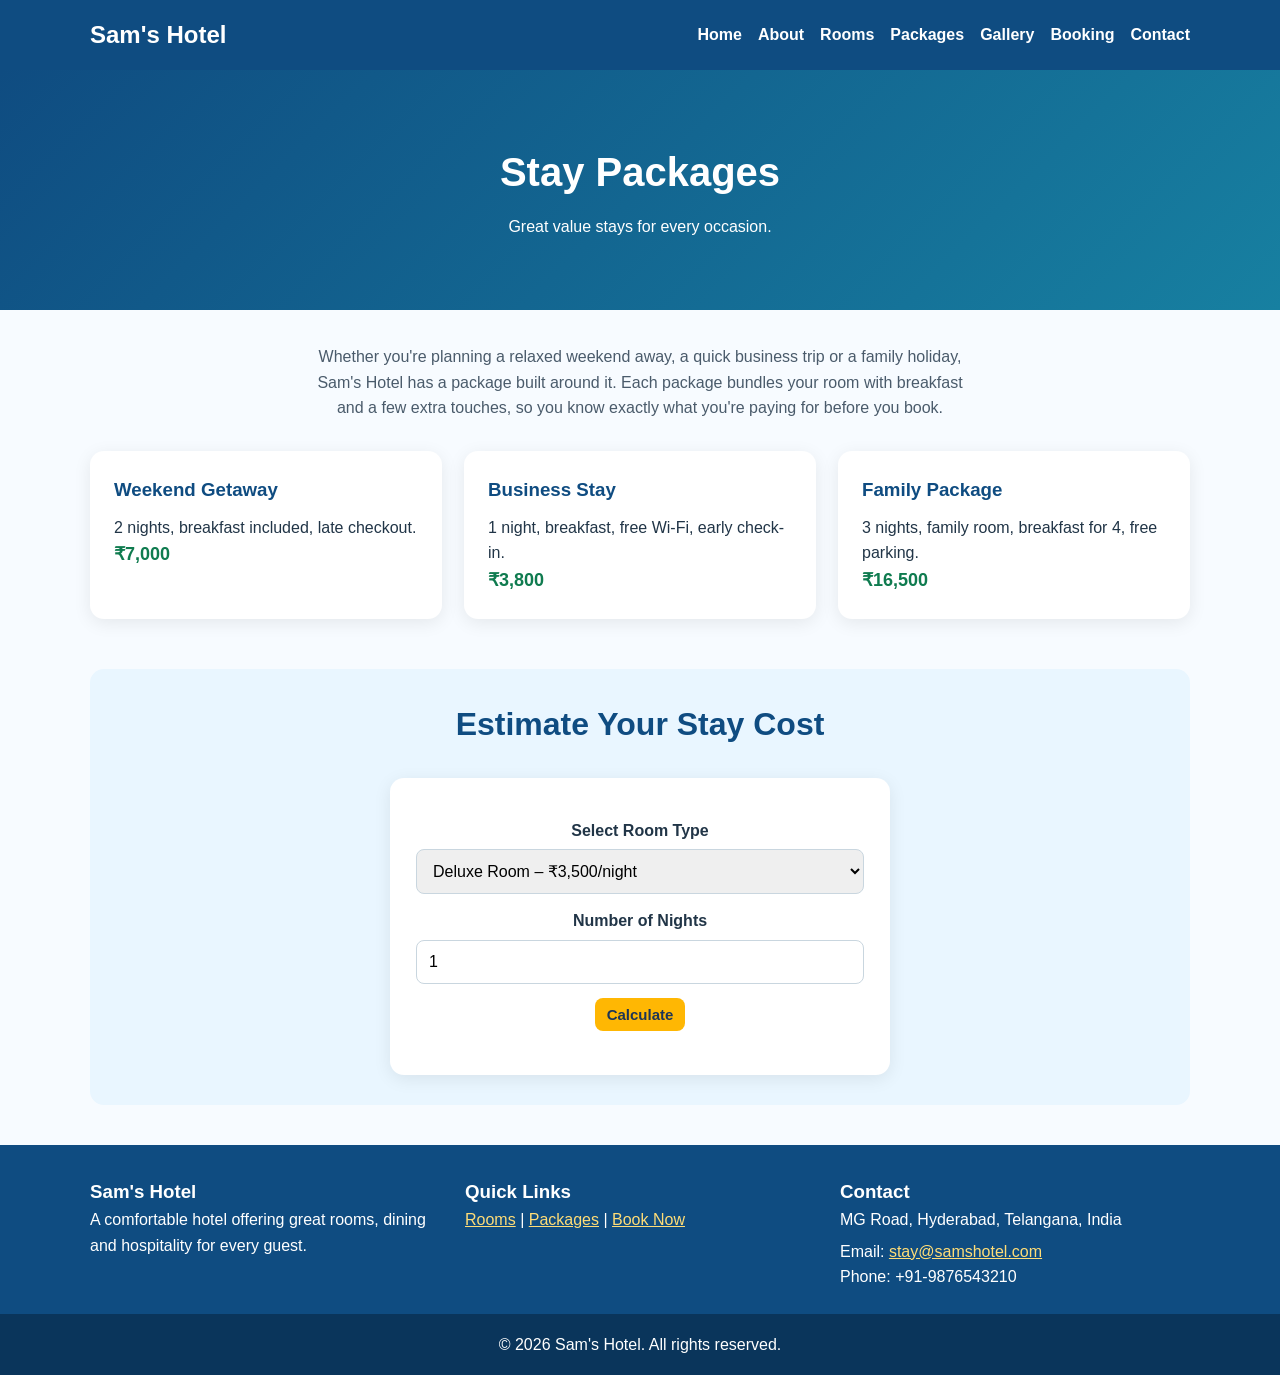
<file: packages.html>
<!DOCTYPE html>
<html lang="en">
<head>
  <meta charset="UTF-8">
  <meta name="viewport" content="width=device-width, initial-scale=1.0">
  <title>Hotel Stay Packages & Cost Calculator | Sam's Hotel Hyderabad</title>
  <meta name="description" content="Explore Sam's Hotel stay packages including the Weekend Getaway, Business Stay and Family Package, and use our calculator to estimate your total cost.">
  <meta name="keywords" content="packages, Sam's Hotel, offers, cost calculator">
  <link rel="canonical" href="https://samhotelsite.netlify.app/packages.html">
  <link rel="icon" type="image/svg+xml" href="favicon.svg">

  <meta property="og:type" content="website">
  <meta property="og:site_name" content="Sam's Hotel">
  <meta property="og:title" content="Hotel Stay Packages & Cost Calculator | Sam's Hotel Hyderabad">
  <meta property="og:description" content="Explore Sam's Hotel stay packages including the Weekend Getaway, Business Stay and Family Package, and use our calculator to estimate your total cost.">
  <meta property="og:url" content="https://samhotelsite.netlify.app/packages.html">
  <meta property="og:image" content="https://samhotelsite.netlify.app/og-image.png">

  <meta name="twitter:card" content="summary_large_image">
  <meta name="twitter:title" content="Hotel Stay Packages & Cost Calculator | Sam's Hotel Hyderabad">
  <meta name="twitter:description" content="Explore Sam's Hotel stay packages including the Weekend Getaway, Business Stay and Family Package, and use our calculator to estimate your total cost.">
  <meta name="twitter:image" content="https://samhotelsite.netlify.app/og-image.png">

  <script type="application/ld+json">
{
  "@context": "https://schema.org",
  "@type": "Hotel",
  "name": "Sam's Hotel",
  "image": "https://samhotelsite.netlify.app/og-image.png",
  "url": "https://samhotelsite.netlify.app/",
  "telephone": "+91-9876543210",
  "email": "stay@samshotel.com",
  "priceRange": "Rs.3,500 - Rs.6,200",
  "address": {
    "@type": "PostalAddress",
    "streetAddress": "MG Road",
    "addressLocality": "Hyderabad",
    "addressRegion": "Telangana",
    "addressCountry": "IN"
  }
}
  </script>
  <script type="application/ld+json">
{
  "@context": "https://schema.org",
  "@type": "Organization",
  "name": "Sam's Hotel",
  "url": "https://samhotelsite.netlify.app/",
  "logo": "https://samhotelsite.netlify.app/favicon.svg",
  "email": "stay@samshotel.com",
  "telephone": "+91-9876543210"
}
  </script>
  <!-- TODO once you have real social profiles, add a sameAs array to the
       Organization schema above and link the profiles in the footer, e.g.
       "sameAs": ["https://facebook.com/...", "https://x.com/...","https://instagram.com/...","https://youtube.com/...","https://linkedin.com/company/..."] -->
  <link rel="stylesheet" href="style.css">

  <!-- Google Analytics 4 -- replace G-XXXXXXXXXX with your real GA4 Measurement ID -->
  <!--
  <script async src="https://www.googletagmanager.com/gtag/js?id=G-XXXXXXXXXX"></script>
  <script>
    window.dataLayer = window.dataLayer || [];
    function gtag(){dataLayer.push(arguments);}
    gtag('js', new Date());
    gtag('config', 'G-XXXXXXXXXX');
  </script>
  -->
</head>
<body>

<header class="site-header">
  <div class="container header-inner">
    <a class="logo" href="index.html">Sam's Hotel</a>
    <button class="menu-btn" id="menuBtn" aria-label="Toggle navigation">☰</button>
    <nav class="nav-links" id="navLinks">
      <a href="index.html">Home</a>
      <a href="about.html">About</a>
      <a href="rooms.html">Rooms</a>
      <a href="packages.html">Packages</a>
      <a href="gallery.html">Gallery</a>
      <a href="booking.html">Booking</a>
      <a href="contact.html">Contact</a>
    </nav>
  </div>
</header>

<main>

<section class="page-banner">
  <div class="container">
    <h1>Stay Packages</h1>
    <p>Great value stays for every occasion.</p>
  </div>
</section>

<section class="container section">
  <p class="lead">Whether you're planning a relaxed weekend away, a quick business trip or a family holiday, Sam's Hotel has a package built around it. Each package bundles your room with breakfast and a few extra touches, so you know exactly what you're paying for before you book.</p>
  <div class="cards">
    <article class="card"><h3>Weekend Getaway</h3><p>2 nights, breakfast included, late checkout.</p><p class="price">₹7,000</p></article>
    <article class="card"><h3>Business Stay</h3><p>1 night, breakfast, free Wi-Fi, early check-in.</p><p class="price">₹3,800</p></article>
    <article class="card"><h3>Family Package</h3><p>3 nights, family room, breakfast for 4, free parking.</p><p class="price">₹16,500</p></article>
  </div>
</section>

<section class="container section highlight">
  <h2>Estimate Your Stay Cost</h2>
  <div class="calculator-box" style="max-width:500px;margin:auto">
    <label for="packageSelect">Select Room Type</label>
    <select id="packageSelect">
      <option value="3500">Deluxe Room – ₹3,500/night</option>
      <option value="6200">Executive Suite – ₹6,200/night</option>
      <option value="5000">Family Room – ₹5,000/night</option>
    </select>
    <label for="peopleCount">Number of Nights</label>
    <input type="number" id="peopleCount" min="1" value="1">
    <button class="btn small" style="margin-top:14px" onclick="calculateCost()">Calculate</button>
    <p class="result" id="costResult"></p>
  </div>
</section>

</main>

<footer class="site-footer">
  <div class="container footer-grid">
    <div>
      <h3>Sam's Hotel</h3>
      <p>A comfortable hotel offering great rooms, dining and hospitality for every guest.</p>
    </div>
    <div>
      <h3>Quick Links</h3>
      <p><a href="rooms.html">Rooms</a> | <a href="packages.html">Packages</a> | <a href="booking.html">Book Now</a></p>
    </div>
    <div>
      <h3>Contact</h3>
      <p>MG Road, Hyderabad, Telangana, India</p>
      <p style="margin-top:6px">Email: <a class="email-protect" href="#" data-user="stay" data-domain="samshotel.com">stay [at] samshotel [dot] com</a><br>Phone: +91-9876543210</p>
    </div>
  </div>
  <p class="copyright">© 2026 Sam's Hotel. All rights reserved.</p>
</footer>

<script src="script.js"></script>
<script>
// This page reuses calculateCost() from script.js but with packageSelect/peopleCount ids
function calculateCost(){
  const packageSelect=document.getElementById("packageSelect");
  const peopleCount=document.getElementById("peopleCount");
  const costResult=document.getElementById("costResult");
  const price=Number(packageSelect.value);
  const nights=Number(peopleCount.value);
  if(nights<=0){
    costResult.style.color="red";
    costResult.textContent="Please enter a valid number of nights.";
    return;
  }
  const total=price*nights;
  costResult.style.color="green";
  costResult.textContent="Estimated Total Cost: ₹"+total.toLocaleString("en-IN");
}
</script>

<!-- Tawk.to Live Chat Widget for Sam's Hotel -->
<script type="text/javascript">
var Tawk_API = Tawk_API || {}, Tawk_LoadStart = new Date();
(function () {
  var s1 = document.createElement("script"), s0 = document.getElementsByTagName("script")[0];
  s1.async = true;
  s1.src = 'https://embed.tawk.to/6a4546a1735c171d436d7801/1jsf9npvp';
  s1.charset = 'UTF-8';
  s1.setAttribute('crossorigin', '*');
  s0.parentNode.insertBefore(s1, s0);
})();
</script>
<!-- End Tawk.to Live Chat Widget -->

</body>
</html>
</file>
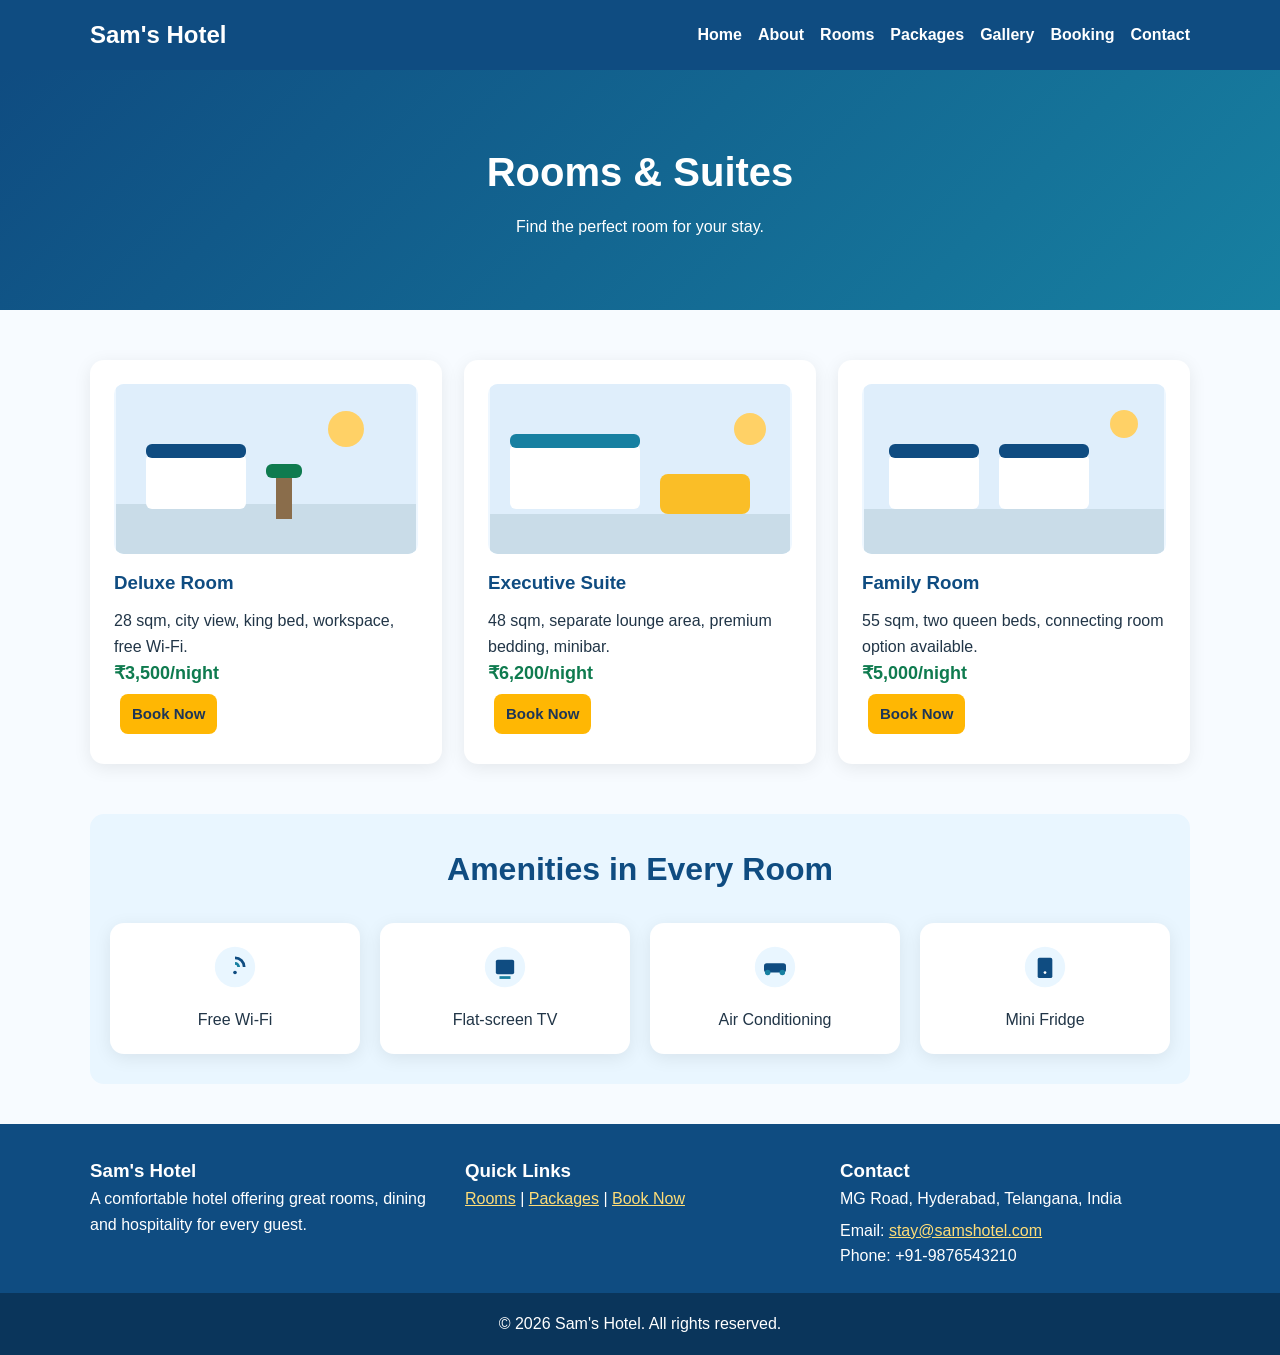
<file: rooms.html>
<!DOCTYPE html>
<html lang="en">
<head>
  <meta charset="UTF-8">
  <meta name="viewport" content="width=device-width, initial-scale=1.0">
  <title>Rooms & Suites | Deluxe, Executive & Family Rooms at Sam's Hotel</title>
  <meta name="description" content="Browse room types at Sam's Hotel, Hyderabad: Deluxe Rooms, Executive Suites and Family Rooms, each with free Wi-Fi, air conditioning and a flat-screen TV.">
  <meta name="keywords" content="rooms, suites, Sam's Hotel, deluxe room, family room">
  <link rel="canonical" href="https://samhotelsite.netlify.app/rooms.html">
  <link rel="icon" type="image/svg+xml" href="favicon.svg">

  <meta property="og:type" content="website">
  <meta property="og:site_name" content="Sam's Hotel">
  <meta property="og:title" content="Rooms & Suites | Deluxe, Executive & Family Rooms at Sam's Hotel">
  <meta property="og:description" content="Browse room types at Sam's Hotel, Hyderabad: Deluxe Rooms, Executive Suites and Family Rooms, each with free Wi-Fi, air conditioning and a flat-screen TV.">
  <meta property="og:url" content="https://samhotelsite.netlify.app/rooms.html">
  <meta property="og:image" content="https://samhotelsite.netlify.app/og-image.png">

  <meta name="twitter:card" content="summary_large_image">
  <meta name="twitter:title" content="Rooms & Suites | Deluxe, Executive & Family Rooms at Sam's Hotel">
  <meta name="twitter:description" content="Browse room types at Sam's Hotel, Hyderabad: Deluxe Rooms, Executive Suites and Family Rooms, each with free Wi-Fi, air conditioning and a flat-screen TV.">
  <meta name="twitter:image" content="https://samhotelsite.netlify.app/og-image.png">

  <script type="application/ld+json">
{
  "@context": "https://schema.org",
  "@type": "Hotel",
  "name": "Sam's Hotel",
  "image": "https://samhotelsite.netlify.app/og-image.png",
  "url": "https://samhotelsite.netlify.app/",
  "telephone": "+91-9876543210",
  "email": "stay@samshotel.com",
  "priceRange": "Rs.3,500 - Rs.6,200",
  "address": {
    "@type": "PostalAddress",
    "streetAddress": "MG Road",
    "addressLocality": "Hyderabad",
    "addressRegion": "Telangana",
    "addressCountry": "IN"
  }
}
  </script>
  <script type="application/ld+json">
{
  "@context": "https://schema.org",
  "@type": "Organization",
  "name": "Sam's Hotel",
  "url": "https://samhotelsite.netlify.app/",
  "logo": "https://samhotelsite.netlify.app/favicon.svg",
  "email": "stay@samshotel.com",
  "telephone": "+91-9876543210"
}
  </script>
  <!-- TODO once you have real social profiles, add a sameAs array to the
       Organization schema above and link the profiles in the footer, e.g.
       "sameAs": ["https://facebook.com/...", "https://x.com/...","https://instagram.com/...","https://youtube.com/...","https://linkedin.com/company/..."] -->
  <link rel="stylesheet" href="style.css">

  <!-- Google Analytics 4 -- replace G-XXXXXXXXXX with your real GA4 Measurement ID -->
  <!--
  <script async src="https://www.googletagmanager.com/gtag/js?id=G-XXXXXXXXXX"></script>
  <script>
    window.dataLayer = window.dataLayer || [];
    function gtag(){dataLayer.push(arguments);}
    gtag('js', new Date());
    gtag('config', 'G-XXXXXXXXXX');
  </script>
  -->
</head>
<body>

<header class="site-header">
  <div class="container header-inner">
    <a class="logo" href="index.html">Sam's Hotel</a>
    <button class="menu-btn" id="menuBtn" aria-label="Toggle navigation">☰</button>
    <nav class="nav-links" id="navLinks">
      <a href="index.html">Home</a>
      <a href="about.html">About</a>
      <a href="rooms.html">Rooms</a>
      <a href="packages.html">Packages</a>
      <a href="gallery.html">Gallery</a>
      <a href="booking.html">Booking</a>
      <a href="contact.html">Contact</a>
    </nav>
  </div>
</header>

<main>

<section class="page-banner">
  <div class="container">
    <h1>Rooms & Suites</h1>
    <p>Find the perfect room for your stay.</p>
  </div>
</section>

<section class="container section">
  <div class="cards">
    <article class="card destination">
      <svg class="room-img" viewBox="0 0 300 170" xmlns="http://www.w3.org/2000/svg">
        <rect width="300" height="170" fill="#dfeefb"/>
        <rect x="0" y="120" width="300" height="50" fill="#c9dce8"/>
        <rect x="30" y="70" width="100" height="55" rx="6" fill="#fff"/>
        <rect x="30" y="60" width="100" height="14" rx="6" fill="#0f4c81"/>
        <circle cx="230" cy="45" r="18" fill="#ffd166"/>
        <rect x="160" y="90" width="16" height="45" fill="#8a6d4b"/>
        <rect x="150" y="80" width="36" height="14" rx="6" fill="#0f7b4f"/>
      </svg>
      <h3>Deluxe Room</h3>
      <p>28 sqm, city view, king bed, workspace, free Wi-Fi.</p>
      <p class="price">₹3,500/night</p>
      <a class="btn small" href="booking.html">Book Now</a>
    </article>
    <article class="card destination">
      <svg class="room-img" viewBox="0 0 300 170" xmlns="http://www.w3.org/2000/svg">
        <rect width="300" height="170" fill="#dfeefb"/>
        <rect x="0" y="130" width="300" height="40" fill="#c9dce8"/>
        <rect x="20" y="60" width="130" height="65" rx="6" fill="#fff"/>
        <rect x="20" y="50" width="130" height="14" rx="6" fill="#1780a1"/>
        <rect x="170" y="90" width="90" height="40" rx="8" fill="#ffb703" opacity="0.85"/>
        <circle cx="260" cy="45" r="16" fill="#ffd166"/>
      </svg>
      <h3>Executive Suite</h3>
      <p>48 sqm, separate lounge area, premium bedding, minibar.</p>
      <p class="price">₹6,200/night</p>
      <a class="btn small" href="booking.html">Book Now</a>
    </article>
    <article class="card destination">
      <svg class="room-img" viewBox="0 0 300 170" xmlns="http://www.w3.org/2000/svg">
        <rect width="300" height="170" fill="#dfeefb"/>
        <rect x="0" y="125" width="300" height="45" fill="#c9dce8"/>
        <rect x="25" y="70" width="90" height="55" rx="6" fill="#fff"/>
        <rect x="25" y="60" width="90" height="14" rx="6" fill="#0f4c81"/>
        <rect x="135" y="70" width="90" height="55" rx="6" fill="#fff"/>
        <rect x="135" y="60" width="90" height="14" rx="6" fill="#0f4c81"/>
        <circle cx="260" cy="40" r="14" fill="#ffd166"/>
      </svg>
      <h3>Family Room</h3>
      <p>55 sqm, two queen beds, connecting room option available.</p>
      <p class="price">₹5,000/night</p>
      <a class="btn small" href="booking.html">Book Now</a>
    </article>
  </div>
</section>

<section class="container section highlight">
  <h2>Amenities in Every Room</h2>
  <div class="amenity-icons">
    <div>
      <svg viewBox="0 0 48 48"><circle cx="24" cy="24" r="22" fill="#e9f6ff"/><path d="M24 14a10 10 0 0 1 10 10" stroke="#0f4c81" stroke-width="3" fill="none"/><path d="M24 20a4 4 0 0 1 4 4" stroke="#1780a1" stroke-width="3" fill="none"/><circle cx="24" cy="30" r="2" fill="#0f4c81"/></svg>
      <p>Free Wi-Fi</p>
    </div>
    <div>
      <svg viewBox="0 0 48 48"><circle cx="24" cy="24" r="22" fill="#e9f6ff"/><rect x="14" y="16" width="20" height="16" rx="2" fill="#0f4c81"/><rect x="18" y="34" width="12" height="3" fill="#1780a1"/></svg>
      <p>Flat-screen TV</p>
    </div>
    <div>
      <svg viewBox="0 0 48 48"><circle cx="24" cy="24" r="22" fill="#e9f6ff"/><rect x="12" y="20" width="24" height="10" rx="3" fill="#0f4c81"/><circle cx="16" cy="30" r="3" fill="#1780a1"/><circle cx="32" cy="30" r="3" fill="#1780a1"/></svg>
      <p>Air Conditioning</p>
    </div>
    <div>
      <svg viewBox="0 0 48 48"><circle cx="24" cy="24" r="22" fill="#e9f6ff"/><rect x="16" y="14" width="16" height="22" rx="2" fill="#0f4c81"/><circle cx="24" cy="30" r="1.5" fill="#fff"/></svg>
      <p>Mini Fridge</p>
    </div>
  </div>
</section>

</main>

<footer class="site-footer">
  <div class="container footer-grid">
    <div>
      <h3>Sam's Hotel</h3>
      <p>A comfortable hotel offering great rooms, dining and hospitality for every guest.</p>
    </div>
    <div>
      <h3>Quick Links</h3>
      <p><a href="rooms.html">Rooms</a> | <a href="packages.html">Packages</a> | <a href="booking.html">Book Now</a></p>
    </div>
    <div>
      <h3>Contact</h3>
      <p>MG Road, Hyderabad, Telangana, India</p>
      <p style="margin-top:6px">Email: <a class="email-protect" href="#" data-user="stay" data-domain="samshotel.com">stay [at] samshotel [dot] com</a><br>Phone: +91-9876543210</p>
    </div>
  </div>
  <p class="copyright">© 2026 Sam's Hotel. All rights reserved.</p>
</footer>

<script src="script.js"></script>

<!-- Tawk.to Live Chat Widget for Sam's Hotel -->
<script type="text/javascript">
var Tawk_API = Tawk_API || {}, Tawk_LoadStart = new Date();
(function () {
  var s1 = document.createElement("script"), s0 = document.getElementsByTagName("script")[0];
  s1.async = true;
  s1.src = 'https://embed.tawk.to/6a4546a1735c171d436d7801/1jsf9npvp';
  s1.charset = 'UTF-8';
  s1.setAttribute('crossorigin', '*');
  s0.parentNode.insertBefore(s1, s0);
})();
</script>
<!-- End Tawk.to Live Chat Widget -->

</body>
</html>
</file>
<file: style.css>
/* Sam's Hotel Website */
*{box-sizing:border-box;margin:0;padding:0}
body{font-family:Arial,Helvetica,sans-serif;line-height:1.6;color:#213547;background:#f7fbff}
.container{width:90%;max-width:1100px;margin:auto}
.site-header{background:#0f4c81;color:#fff;position:sticky;top:0;z-index:10}
.header-inner{display:flex;justify-content:space-between;align-items:center;padding:16px 0}
.logo{color:#fff;font-size:24px;font-weight:bold;text-decoration:none}
.nav-links{display:flex;gap:16px}
.nav-links a{color:#fff;text-decoration:none;font-weight:600}
.nav-links a:hover{text-decoration:underline}
.menu-btn{display:none;background:#fff;color:#0f4c81;border:none;padding:8px 12px;font-size:22px;border-radius:6px;cursor:pointer}
.hero{min-height:70vh;background:linear-gradient(rgba(15,76,129,.75),rgba(15,76,129,.55));color:#fff;display:flex;align-items:center;text-align:center;position:relative;overflow:hidden}
.hero-bg{position:absolute;inset:0;z-index:-1;width:100%;height:100%;object-fit:cover}
.hero h1{font-size:48px;margin-bottom:12px}
.hero p{font-size:20px;margin-bottom:24px}
.page-banner{background:linear-gradient(135deg,#0f4c81,#1780a1);color:#fff;padding:70px 0;text-align:center}
.page-banner h1{font-size:40px;margin-bottom:10px}
.section{padding:50px 0}
.section h2{text-align:center;margin-bottom:28px;font-size:32px;color:#0f4c81}
.section p.lead{text-align:center;max-width:650px;margin:-16px auto 30px;color:#4a5b6b}
.cards{display:grid;grid-template-columns:repeat(3,1fr);gap:22px}
.card{background:#fff;padding:24px;border-radius:14px;box-shadow:0 4px 18px rgba(0,0,0,.08);transition:transform .3s}
.card:hover{transform:translateY(-6px)}
.card h3{color:#0f4c81;margin-bottom:10px}
.room-img,.gallery-grid svg,.dest-img{width:100%;height:170px;border-radius:10px;margin-bottom:14px;background:#eef7ff;display:block}
.price{color:#0f7b4f;font-weight:bold;font-size:18px}
.btn{display:inline-block;background:#ffb703;color:#1d3557;padding:12px 18px;margin:6px;border-radius:8px;text-decoration:none;border:none;cursor:pointer;font-weight:bold;font-size:15px}
.btn:hover{background:#ffc533}
.btn-outline{background:transparent;border:2px solid #fff;color:#fff}
.btn.small{padding:8px 12px}
.highlight{background:#e9f6ff;border-radius:14px;text-align:center;margin-bottom:40px;padding:30px 20px}
.two-column{display:grid;grid-template-columns:1.5fr 1fr;gap:30px;align-items:start}
.info-box,.calculator-box,.form-section form{background:#fff;padding:26px;border-radius:14px;box-shadow:0 4px 18px rgba(0,0,0,.08)}
.info-box ul{margin-left:22px}
form{max-width:650px;margin:auto}
label{display:block;margin-top:14px;font-weight:bold}
input,select,textarea{width:100%;padding:12px;margin-top:6px;border:1px solid #c9d6df;border-radius:8px;font-size:16px;font-family:inherit}
.result{margin-top:12px;font-weight:bold;color:#0f7b4f}
.amenity-icons{display:grid;grid-template-columns:repeat(4,1fr);gap:20px;text-align:center}
.amenity-icons div{background:#fff;padding:22px 10px;border-radius:14px;box-shadow:0 4px 18px rgba(0,0,0,.08)}
.amenity-icons svg{width:44px;height:44px;margin-bottom:10px}
.filter-buttons{text-align:center;margin-bottom:24px}
.gallery-grid{display:grid;grid-template-columns:repeat(4,1fr);gap:18px}
.gallery-grid svg{height:190px;box-shadow:0 4px 18px rgba(0,0,0,.08)}
.testimonials{display:grid;grid-template-columns:repeat(3,1fr);gap:22px}
.testimonial{background:#fff;padding:24px;border-radius:14px;box-shadow:0 4px 18px rgba(0,0,0,.08)}
.testimonial .stars{color:#ffb703;margin-bottom:8px}
.site-footer{background:#0f4c81;color:#fff;padding-top:32px}
.footer-grid{display:grid;grid-template-columns:repeat(3,1fr);gap:25px}
.site-footer a{color:#ffdd77}
.copyright{text-align:center;padding:18px;background:#0a355b;margin-top:24px}
@media(max-width:900px){.cards,.footer-grid,.amenity-icons{grid-template-columns:repeat(2,1fr)}.gallery-grid{grid-template-columns:repeat(2,1fr)}.two-column{grid-template-columns:1fr}.testimonials{grid-template-columns:1fr}}
@media(max-width:650px){.menu-btn{display:block}.nav-links{display:none;flex-direction:column;width:100%;background:#0a355b;padding:14px;margin-top:12px;border-radius:8px}.nav-links.show{display:flex}.header-inner{flex-wrap:wrap}.hero h1{font-size:32px}.hero p{font-size:16px}.cards,.footer-grid,.gallery-grid,.amenity-icons{grid-template-columns:1fr}.page-banner h1{font-size:30px}}
</file>
